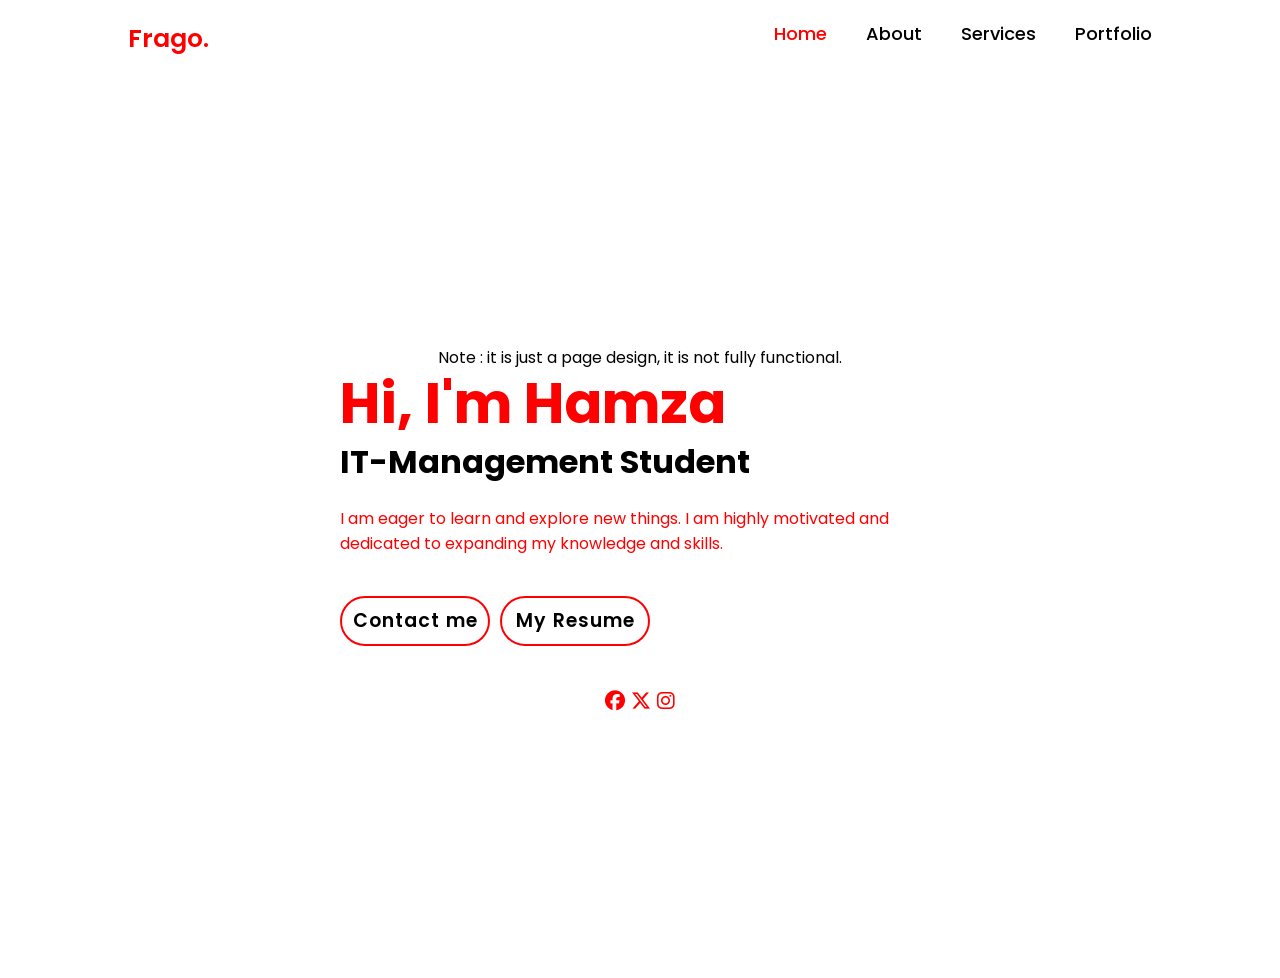
<file: index.html>
<!DOCTYPE html>
<html lang="en">
<head>
    <meta charset="UTF-8">
    <meta name="viewport" content="width=device-width, initial-scale=1.0">
    <title>Document</title>
</head>
<link rel="stylesheet" href="https://cdnjs.cloudflare.com/ajax/libs/font-awesome/6.4.2/css/all.min.css" integrity="sha512-z3gLpd7yknf1YoNbCzqRKc4qyor8gaKU1qmn+CShxbuBusANI9QpRohGBreCFkKxLhei6S9CQXFEbbKuqLg0DA==" crossorigin="anonymous" referrerpolicy="no-referrer" />
<link rel="preconnect" href="https://fonts.googleapis.com">
<link rel="preconnect" href="https://fonts.gstatic.com" crossorigin>
<link href="https://fonts.googleapis.com/css2?family=Poppins:ital,wght@0,100;0,200;0,300;0,400;0,500;0,600;0,700;0,800;0,900;1,100;1,200;1,300;1,400;1,500;1,600;1,700;1,800;1,900&display=swap" rel="stylesheet">
<link rel="stylesheet" href="style.css">
<body>

    <header class="header">
        <a href="#" class="logo">Frago.</a>

        <nav class="navbar">
            <a href="#" class="active">Home</a>
            <a href="#">About</a>
            <a href="#">Services</a>
            <a href="https://hamza77299.github.io/fragTTT/">Portfolio</a>
        </nav>
    </header>

    <section class="home">
        <p>Note : it is just a page design, it is not fully functional.</p>
        <div class="home-content">
            <h1>Hi, I'm Hamza</h1>
            <h3>IT-Management Student</h3>
            <p>I am eager to learn and explore new things. I am highly motivated and dedicated to expanding my knowledge and skills.</p>
            <div class="btn-box">
                <a href="https://wa.me/+923154506841">Contact me</a>
                <a href="https://drive.google.com/file/d/1HMyBcMVbyaIl_kHYcKjU_qwNq2sPT0vc/view?usp=sharing">My Resume</a>
            </div>
        </div>
        <div class="icons">
            <i class="fa-brands fa-facebook"></i>
            <i class="fa-brands fa-x-twitter"></i>
            <i class="fa-brands fa-instagram"></i>
        </div>
    </section>
    
</body>
</html>
</file>
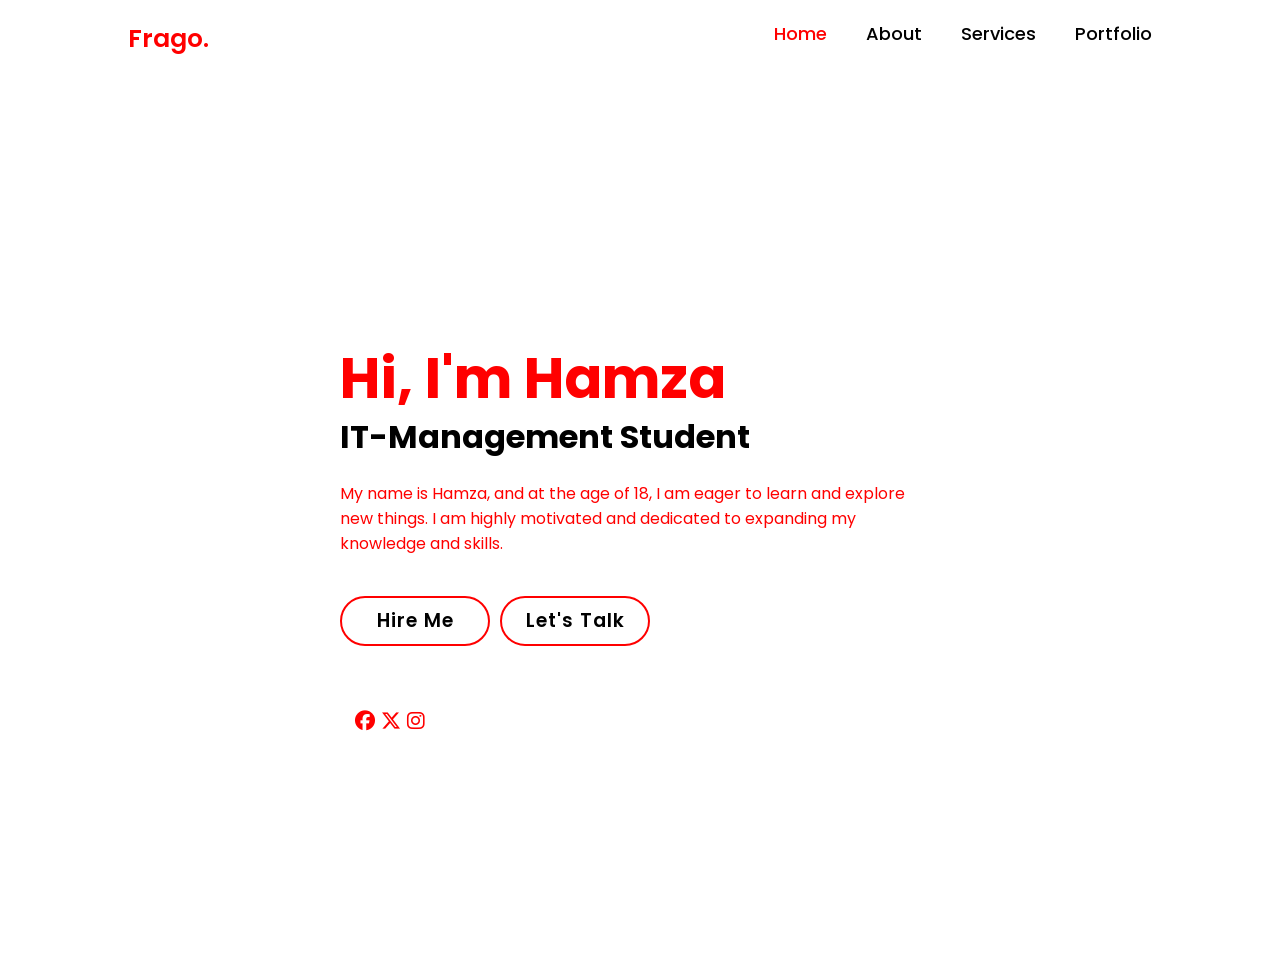
<file: portfolio /index.html>
<!DOCTYPE html>
<html lang="en">
<head>
    <meta charset="UTF-8">
    <meta name="viewport" content="width=device-width, initial-scale=1.0">
    <title>Document</title>
</head>
<link rel="stylesheet" href="https://cdnjs.cloudflare.com/ajax/libs/font-awesome/6.4.2/css/all.min.css" integrity="sha512-z3gLpd7yknf1YoNbCzqRKc4qyor8gaKU1qmn+CShxbuBusANI9QpRohGBreCFkKxLhei6S9CQXFEbbKuqLg0DA==" crossorigin="anonymous" referrerpolicy="no-referrer" />
<link rel="preconnect" href="https://fonts.googleapis.com">
<link rel="preconnect" href="https://fonts.gstatic.com" crossorigin>
<link href="https://fonts.googleapis.com/css2?family=Poppins:ital,wght@0,100;0,200;0,300;0,400;0,500;0,600;0,700;0,800;0,900;1,100;1,200;1,300;1,400;1,500;1,600;1,700;1,800;1,900&display=swap" rel="stylesheet">
<link rel="stylesheet" href="style.css">
<body>

    <header class="header">
        <a href="#" class="logo">Frago.</a>

        <nav class="navbar">
            <a href="#" class="active">Home</a>
            <a href="#">About</a>
            <a href="#">Services</a>
            <a href="#">Portfolio</a>
        </nav>
    </header>

    <section class="home">
        <div class="home-content">
            <h1>Hi, I'm Hamza</h1>
            <h3>IT-Management Student</h3>
            <p>My name is Hamza, and at the age of 18, I am eager to learn and explore new things. I am highly motivated and dedicated to expanding my knowledge and skills.</p>
            <div class="btn-box">
                <a href="#">Hire Me</a>
                <a href="#">Let's Talk</a>
            </div>
        </div>
        <div class="icons">
            <i class="fa-brands fa-facebook"></i>
            <i class="fa-brands fa-x-twitter"></i>
            <i class="fa-brands fa-instagram"></i>
        </div>
    </section>
    
</body>
</html>
</file>
<file: style.css>
*{
    margin: 0;
    padding: 0;
    font-family: Arial, Helvetica, sans-serif;
    box-sizing: border-box;
    font-family: 'Poppins', sans-serif;
}

body{
    background-color: rgb(10, 5, 24);
}

header{
    background-color: white;
    width: 100%;
    padding: 20px 10%;
    display: flex;
    justify-content: space-between;
    z-index: 100;
}

.logo{
    font-size: 25px;
    text-decoration: none;
    font-weight: 600;
    color: red;
}

.navbar a{
    font-size: 18px;
    font-weight: 500;
    text-decoration: none;
    color: black;
    margin-left: 35px;
    transition-duration: 0.3s;
}

.navbar a:hover,
.navbar a.active{
    color: red;
}


.home{
    height: 100vh;
    display: flex;
    flex-direction: column;
    align-items: center;
    padding: 0 10%;
    background-color: white;
    justify-content: center;

}

.home-content{
    max-width: 600px;
    display: flex;
    flex-direction: column;
}

.home-content h1{
    font-size: 56px;
    font-weight: 700;
    line-height: 1.2;
    color: red;
}

.home-content h3{
    font-size: 32px;
    font-weight: 700;
    color: black;
}

.home-content p{
    font-size: 16px;
    margin: 20px 0 40px;
    color: red;
}


.home-content .btn-box{
    width: 345px;
    height: 50px;
    display: flex;
    gap: 10px;

}

.btn-box a{
    display: inline-flex;
    align-items: center;
    justify-content: center;
    width: 150px;
    height: 100%;
    border: 2px red solid;
    border-radius: 50px;
    font-size: 19px;
    font-weight: 600;
    text-decoration: none;
    text-align: center;
    letter-spacing: 1px;
    transition-duration: 0.3s;
    color: black;

}

.btn-box{
  margin-bottom: 5vh;
}




.icons{
    width: 8%;
    display: flex;
    justify-content: space-evenly;
    font-size: 20px;
    color: red;
   
   
    
}
</file>
<file: portfolio /style.css>
*{
    margin: 0;
    padding: 0;
    font-family: Arial, Helvetica, sans-serif;
    box-sizing: border-box;
    font-family: 'Poppins', sans-serif;
}

body{
    background-color: rgb(10, 5, 24);
}

header{
    background-color: white;
    width: 100%;
    padding: 20px 10%;
    display: flex;
    justify-content: space-between;
    z-index: 100;
}

.logo{
    font-size: 25px;
    text-decoration: none;
    font-weight: 600;
    color: red;
}

.navbar a{
    font-size: 18px;
    font-weight: 500;
    text-decoration: none;
    color: black;
    margin-left: 35px;
    transition-duration: 0.3s;
}

.navbar a:hover,
.navbar a.active{
    color: red;
}


.home{
    height: 100vh;
    display: flex;
    flex-direction: column;
    align-items: center;
    padding: 0 10%;
    background-color: white;
    justify-content: center;

}

.home-content{
    max-width: 600px;
    display: flex;
    flex-direction: column;
}

.home-content h1{
    font-size: 56px;
    font-weight: 700;
    line-height: 1.2;
    color: red;
}

.home-content h3{
    font-size: 32px;
    font-weight: 700;
    color: black;
}

.home-content p{
    font-size: 16px;
    margin: 20px 0 40px;
    color: red;
}


.home-content .btn-box{
    width: 345px;
    height: 50px;
    display: flex;
    gap: 10px;

}

.btn-box a{
    display: inline-flex;
    align-items: center;
    justify-content: center;
    width: 150px;
    height: 100%;
    border: 2px red solid;
    border-radius: 50px;
    font-size: 19px;
    font-weight: 600;
    text-decoration: none;
    text-align: center;
    letter-spacing: 1px;
    transition-duration: 0.3s;
    color: black;

}

.btn-box{
  margin-bottom: 5vh;
}




.icons{
    width: 8%;
    display: flex;
    justify-content: space-evenly;
    font-size: 20px;
    color: red;
    position: relative;
    top: 20px;
    right: 250px;
    
}
</file>
